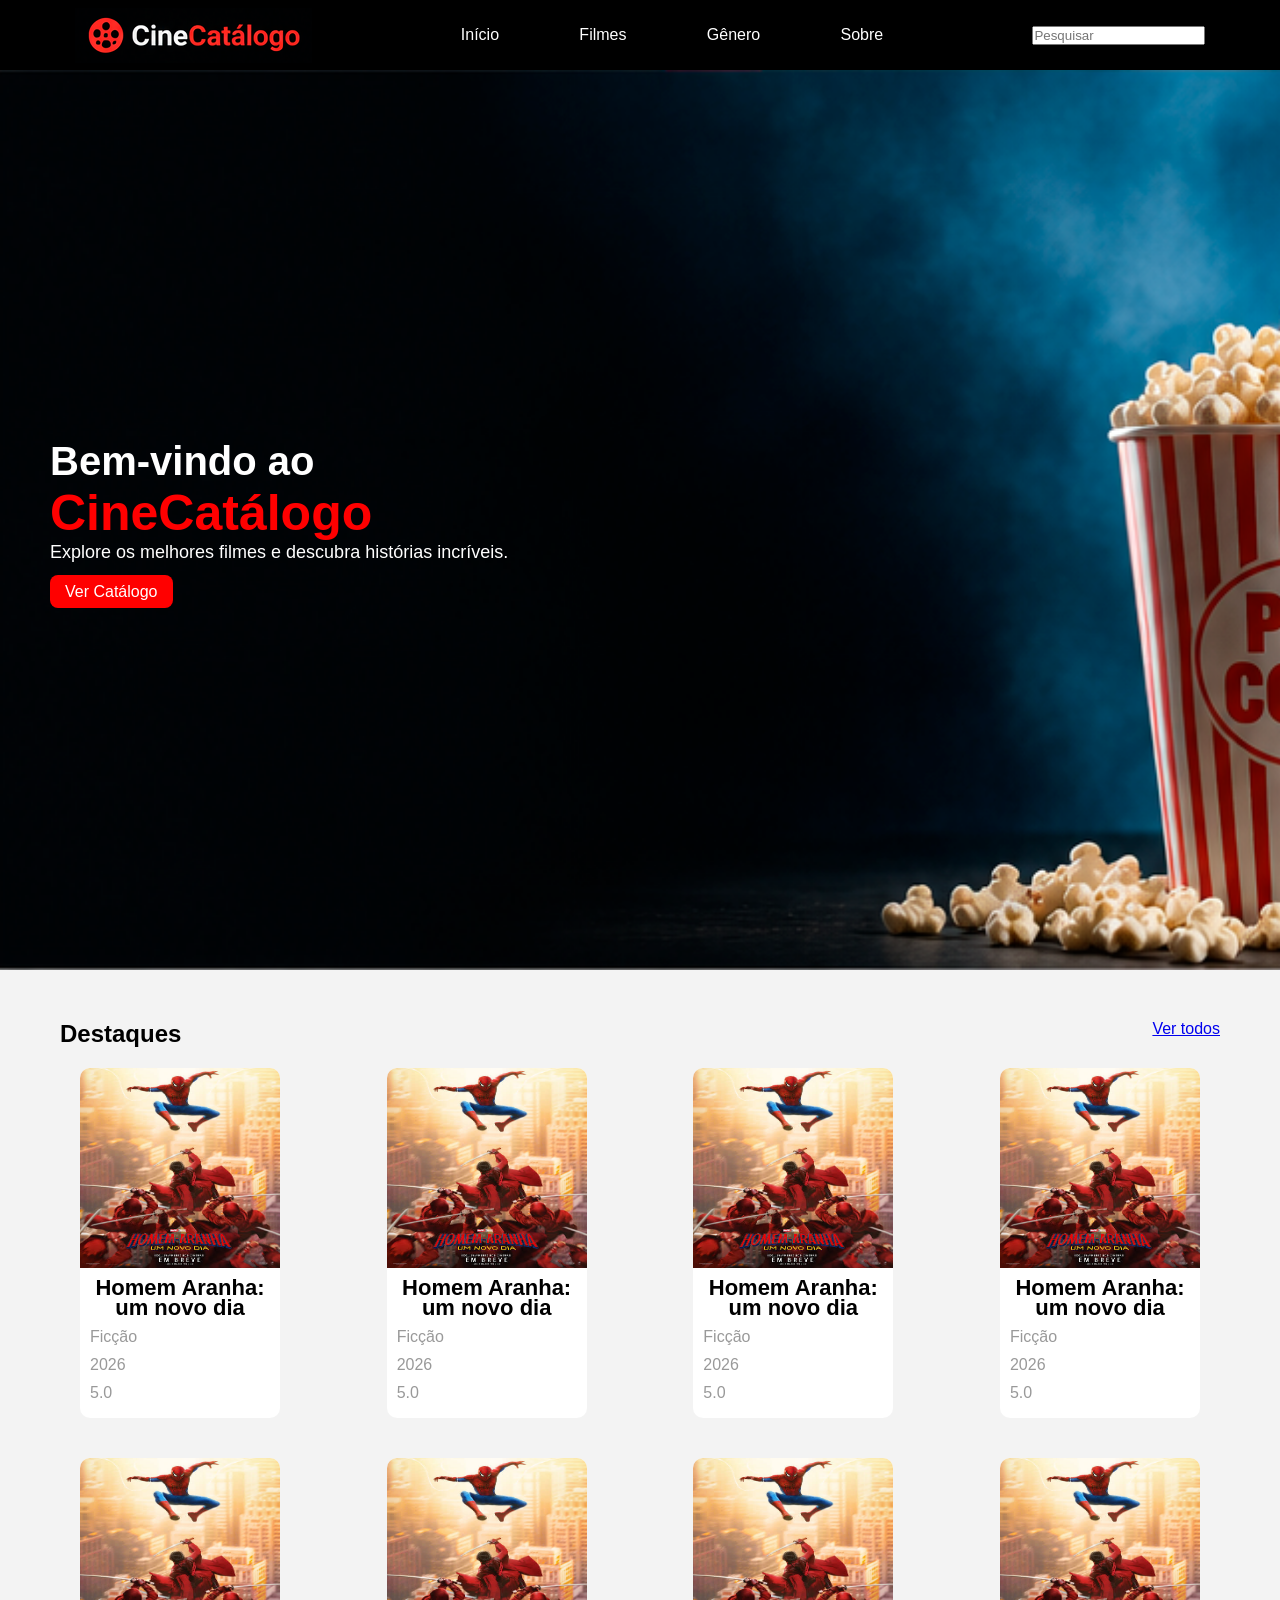
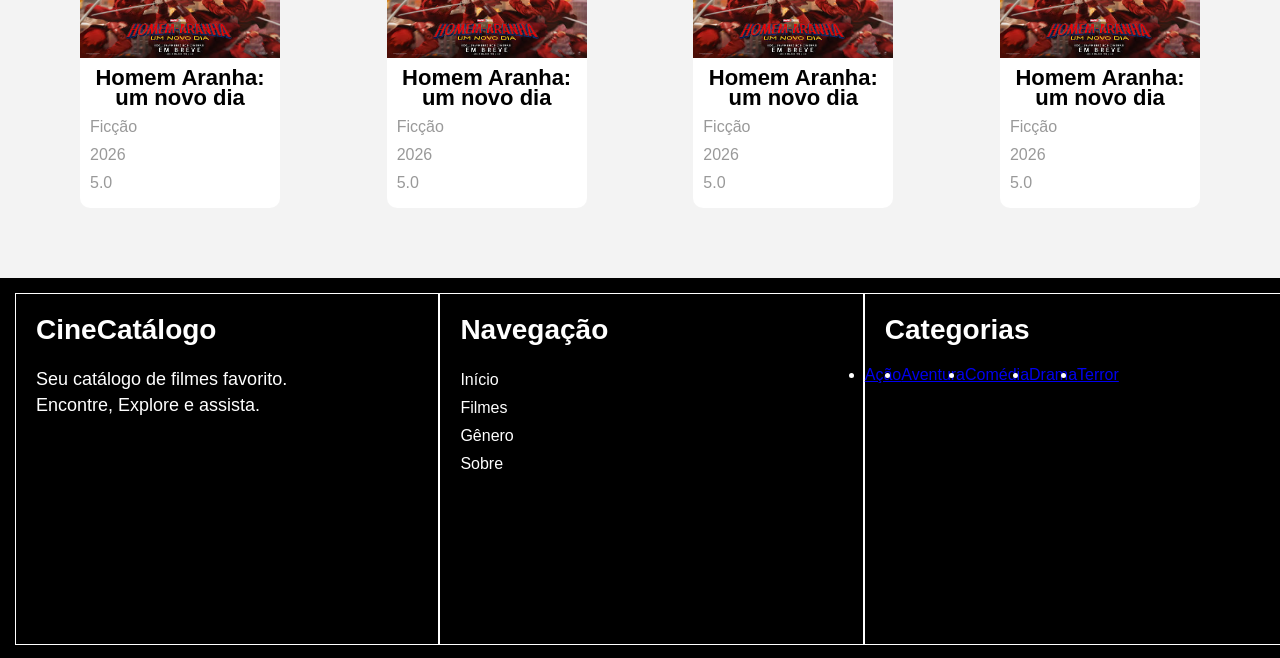
<file: index.html>
<html>
	<head>
		<title>Cine Catálogo</title>
		<link rel="stylesheet" href="style.css">
	</head>
	<body>
		<header>
			<div class="logo">
				<img src="imagens/logo-cine.png">
			</div>
			<ul>
				<li><a href="#">Início</a></li>
				<li><a href="#">Filmes</a></li>
				<li><a href="#">Gênero</a></li>
				<li><a href="#">Sobre</a></li>
			</ul>
			<div class="pesquisa">
				<input type="text" placeholder="Pesquisar">
			</div>
		</header>
		<main>
			<div class="slide">
				<div class="descricao-slide">
					<h3>Bem-vindo ao</h3>
					<h2>CineCatálogo</h2>
					<p>Explore os melhores filmes e 
					descubra histórias incríveis.</p>
					<a href="#">Ver Catálogo</a>
				</div>
			</div>
			<div class="catalogo">
				
				<ul>
					<div class="destaque-vertodos">
						<h2>Destaques</h2>
						<a href="#">Ver todos</a>
					</div>
					<li>
						<img src="imagens/capa-homemaranha.jfif"/>
						<h2>Homem Aranha: um novo dia</h2>
						<div class="categoria">Ficção</div>
						<div class="lancamento">2026</div>
						<div class="avaliacao">5.0</div> 
					</li>
					<li>
						<img src="imagens/capa-homemaranha.jfif"/>
						<h2>Homem Aranha: um novo dia</h2>
						<div class="categoria">Ficção</div>
						<div class="lancamento">2026</div>
						<div class="avaliacao">5.0</div> 
					</li>
					<li>
						<img src="imagens/capa-homemaranha.jfif"/>
						<h2>Homem Aranha: um novo dia</h2>
						<div class="categoria">Ficção</div>
						<div class="lancamento">2026</div>
						<div class="avaliacao">5.0</div> 
					</li>
					<li>
						<img src="imagens/capa-homemaranha.jfif"/>
						<h2>Homem Aranha: um novo dia</h2>
						<div class="categoria">Ficção</div>
						<div class="lancamento">2026</div>
						<div class="avaliacao">5.0</div> 
					</li>
					<li>
						<img src="imagens/capa-homemaranha.jfif"/>
						<h2>Homem Aranha: um novo dia</h2>
						<div class="categoria">Ficção</div>
						<div class="lancamento">2026</div>
						<div class="avaliacao">5.0</div> 
					</li>
					<li>
						<img src="imagens/capa-homemaranha.jfif"/>
						<h2>Homem Aranha: um novo dia</h2>
						<div class="categoria">Ficção</div>
						<div class="lancamento">2026</div>
						<div class="avaliacao">5.0</div> 
					</li>
					<li>
						<img src="imagens/capa-homemaranha.jfif"/>
						<h2>Homem Aranha: um novo dia</h2>
						<div class="categoria">Ficção</div>
						<div class="lancamento">2026</div>
						<div class="avaliacao">5.0</div> 
					</li>
					<li>
						<img src="imagens/capa-homemaranha.jfif"/>
						<h2>Homem Aranha: um novo dia</h2>
						<div class="categoria">Ficção</div>
						<div class="lancamento">2026</div>
						<div class="avaliacao">5.0</div> 
					</li>

				</ul>
			</div>
		</main>
		<footer>
			<div class="sobre">
				<h2>CineCatálogo</h2>
				<p>Seu catálogo de filmes favorito.<br>
				Encontre, Explore e assista.</p>
			</div>
			<div class="menu">
				<h2>Navegação</h2>
				<ul>
					<li><a href="#">Início</a></li>
					<li><a href="#">Filmes</a></li>
					<li><a href="#">Gênero</a></li>
					<li><a href="#">Sobre</a></li>
				</ul>
			</div>
			<div class="categoria">
				<h2>Categorias</h2>
				<ul>
					<li><a href="#">Ação</a></li>
					<li><a href="#">Aventura</a></li>
					<li><a href="#">Comédia</a></li>
					<li><a href="#">Drama</a></li>
					<li><a href="#">Terror</a></li>
				</ul>
			</div>
		</footer>
	</body>
</html>
</file>
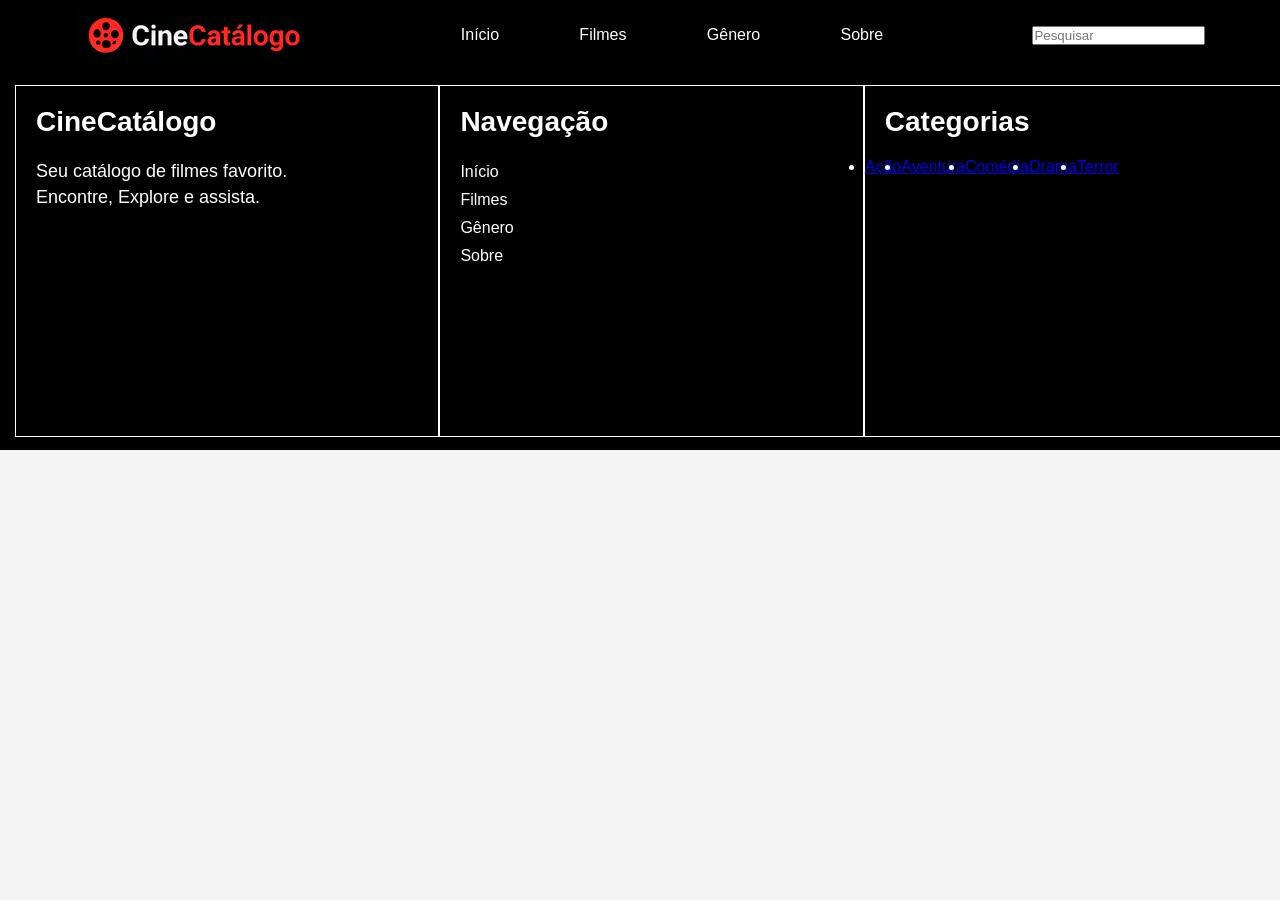
<file: single.html>
<html>
	<head>
		<title>Cine Catálogo</title>
		<link rel="stylesheet" href="style.css">
	</head>
	<body>
		<header>
			<div class="logo">
				<img src="imagens/logo-cine.png">
			</div>
			<ul>
				<li><a href="#">Início</a></li>
				<li><a href="#">Filmes</a></li>
				<li><a href="#">Gênero</a></li>
				<li><a href="#">Sobre</a></li>
			</ul>
			<div class="pesquisa">
				<input type="text" placeholder="Pesquisar">
			</div>
		</header>
		<main>
		<div class="filme>
				<img src="homemaranha.png">
				<div class="titulo-descricao">



			
					</main>
		<footer>
			<div class="sobre">
				<h2>CineCatálogo</h2>
				<p>Seu catálogo de filmes favorito.<br>
				Encontre, Explore e assista.</p>
			</div>
			<div class="menu">
				<h2>Navegação</h2>
				<ul>
					<li><a href="#">Início</a></li>
					<li><a href="#">Filmes</a></li>
					<li><a href="#">Gênero</a></li>
					<li><a href="#">Sobre</a></li>
				</ul>
			</div>
			<div class="categoria">
				<h2>Categorias</h2>
				<ul>
					<li><a href="#">Ação</a></li>
					<li><a href="#">Aventura</a></li>
					<li><a href="#">Comédia</a></li>
					<li><a href="#">Drama</a></li>
					<li><a href="#">Terror</a></li>
				</ul>
			</div>
		</footer>
	</body>
</html>
</file>
<file: style.css>
*{margin: 0; padding: 0;}
body{
	font-family: "Arial";
	background: #f3f3f3;
}
header{
	height: 70px;
	width: 100%;
	background: black;
	display: flex;
	justify-content:space-around;
	align-items: center;
}
ul{
	display:flex;
	justify-content: space-between;
	width: 33%;
}
header a{
	color: white;
	text-decoration: none;
}
main .slide{
	background: url("imagens/banner-principal.png");
	width: 100%;
	height: 100vh;
	background-repeat: no-repeat;
	background-size:cover;
	display: flex;
	align-items: center;
}
main .slide h3{
	color: white;
	font-size: 40px;
}
main .slide h2{
	color: red;
	font-size: 50px;
}
main .slide p{
	color: white;
	font-size: 18px;
	margin-bottom: 20px;
}
main .slide a{
	color: white;
	background: red;
	padding: 8px 15px;
	text-decoration: none;
	border-radius: 8px;
}
main .slide .descricao-slide{
	margin-left: 50px;
}
main .catalogo{
	margin: 50px;
}
main .catalogo ul .destaque-vertodos{
	display: flex;
	justify-content: space-between;
	width: 100%;
}
main .catalogo ul li{
	width: 200px;
	height: 350px;
	overflow: hidden;
	border-radius: 10px;
	margin: 20px;
	background: #ffffff;
}
main .catalogo ul li img{
	width: 100%;
	height: 200px;
}
main .catalogo ul li h2{
	font-size: 22px;
	text-align: center;
	line-height: 20px;
	margin: 10px 0;
}
main .catalogo ul li .categoria{
	color: #999;
	padding: 0 0 10px 10px;
}
main .catalogo ul li .lancamento{
	color: #999;
	padding: 0 0 10px 10px;
}
main .catalogo ul li .avaliacao{
	color: #999;
	padding: 0 0 10px 10px;
}
main .catalogo ul{
	width: 1160px;
	display: flex;
	flex-wrap: wrap;
	margin: 0 auto;
}
footer{
	background: #000;
	height: 350px;
	width: 100%;
	display: flex;
	padding: 15px;
	color: white;
}
footer div{
	width: 33%;
	height: 350px;
	border: 1px solid #fff;
}
footer h2{
	font-size: 28px;
	margin: 20px;
}
footer p{
	font-size: 18px;
	line-height: 26px;
	margin: 20px;
}
footer .menu ul{
	display: flex;
	flex-direction: column;
}
footer .menu ul li{
	list-style: none;
	margin: 5px 0 5px 20px;
}
footer .menu ul li a{
	color: white;
	text-decoration: none;
}
footer .menu ul li a:hover{
	color: red;
}
</file>
